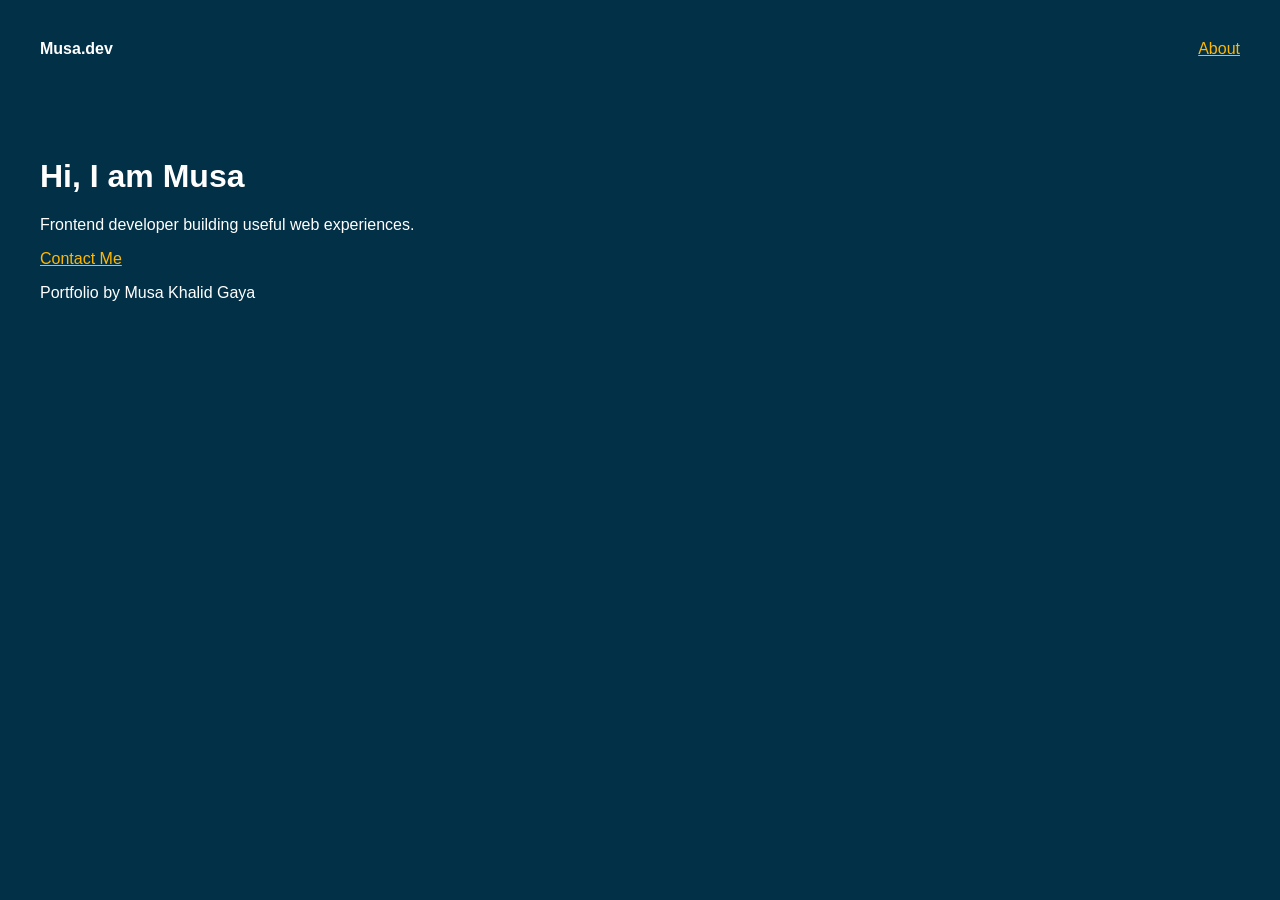
<file: index.html>
<!DOCTYPE html><html lang="en"><head><meta charset="UTF-8"><meta name="viewport" content="width=device-width, initial-scale=1.0"><title>Musa | Portfolio</title><link rel="stylesheet" href="style.css"></head><body><header><nav><strong>Musa.dev</strong><a href="#about">About</a></nav></header><main id="about"><h1>Hi, I am Musa</h1><p>Frontend developer building useful web experiences.</p><a href="mailto:hello@example.com">Contact Me</a></main></body></html>
<footer><p>Portfolio by Musa Khalid Gaya</p></footer>
</file>
<file: style.css>
body { margin: 0; padding: 40px; font-family: Arial, sans-serif; background: #023047; color: white; } nav { display: flex; justify-content: space-between; } a { color: #ffb703; } main { margin-top: 100px; }
</file>
